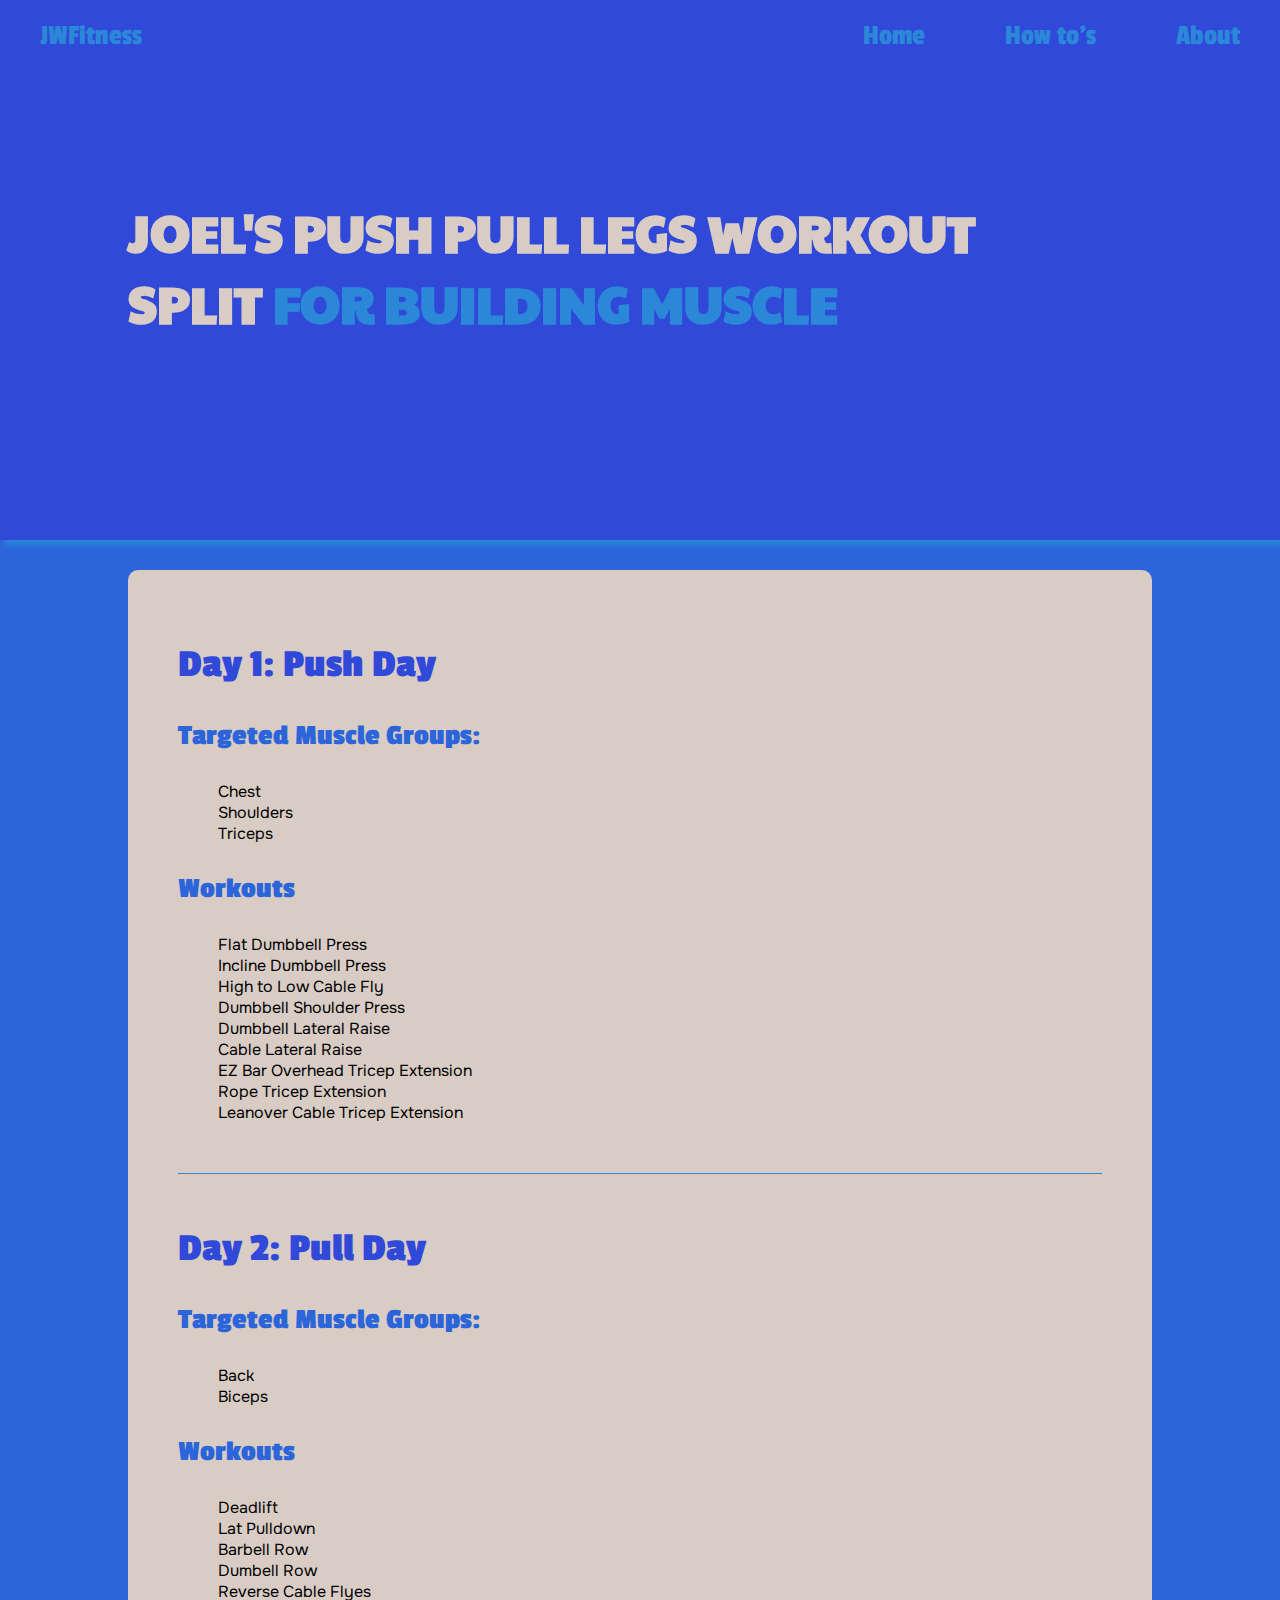
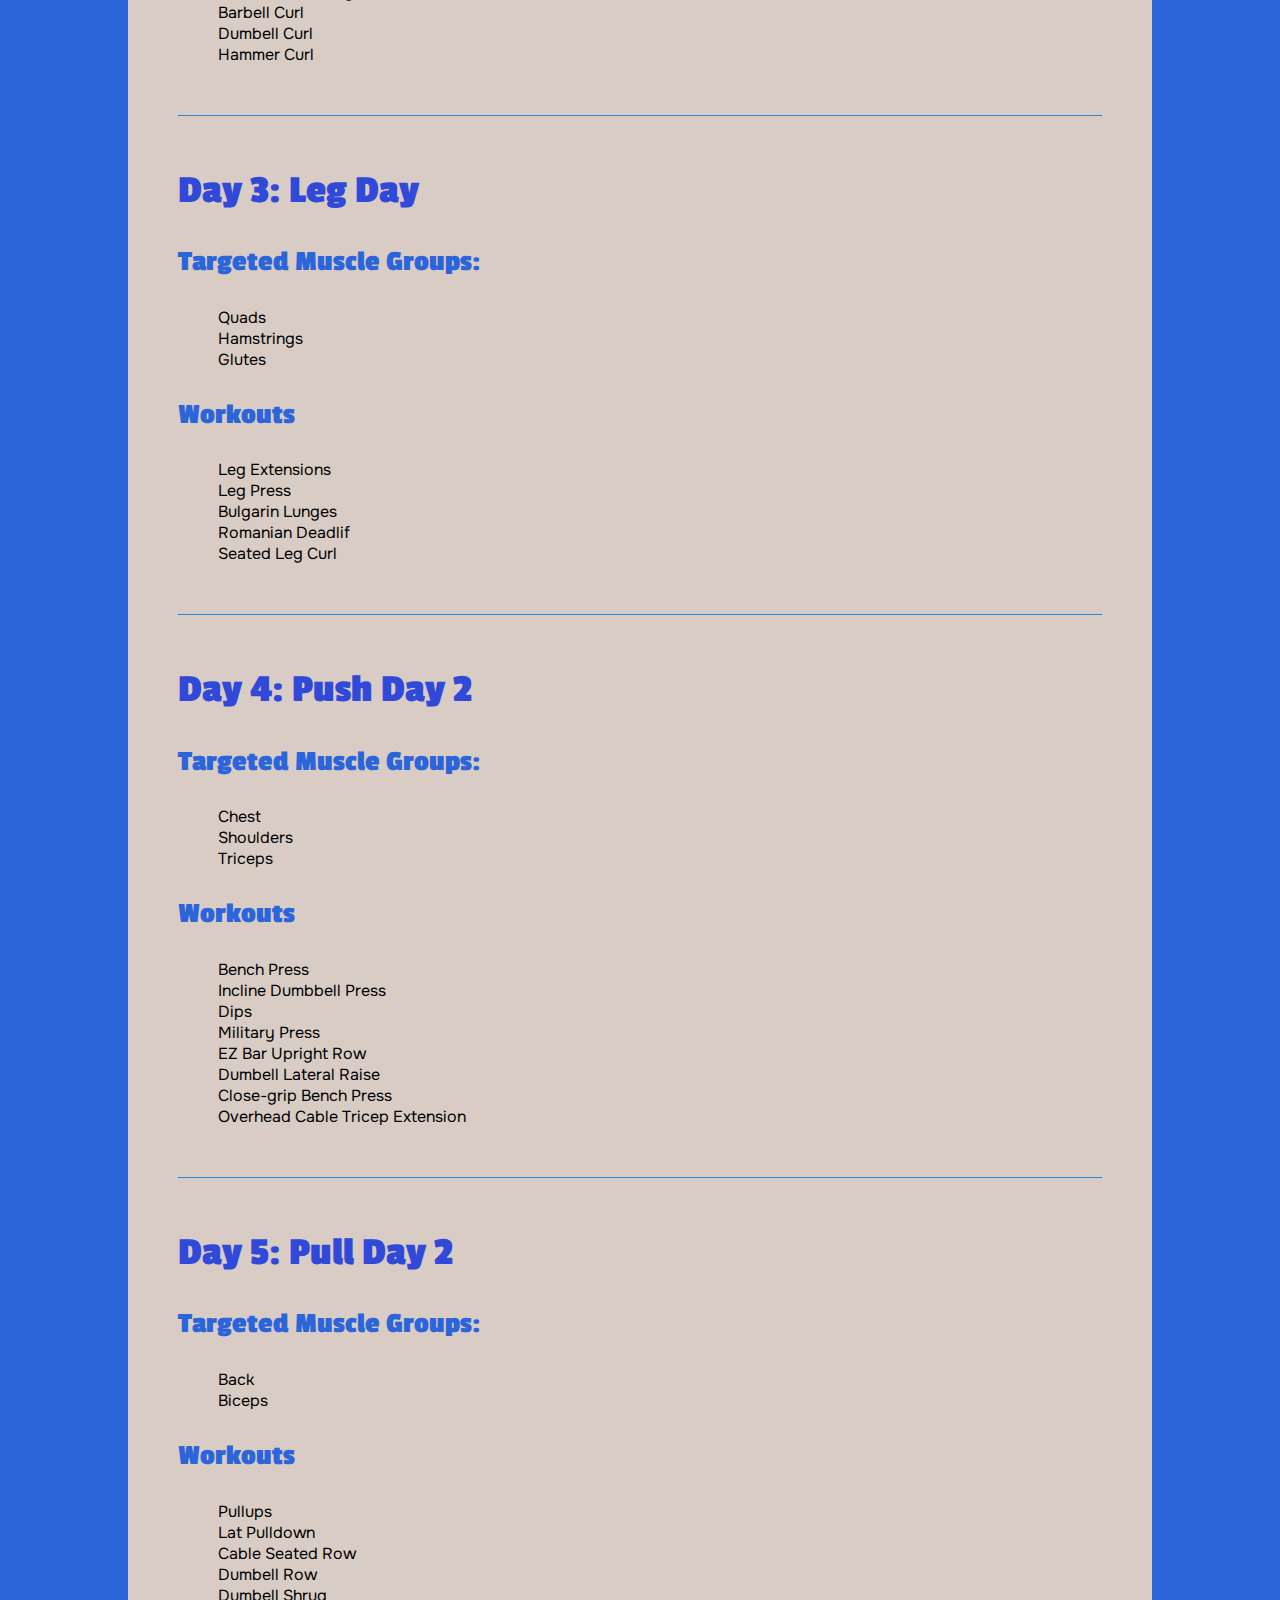
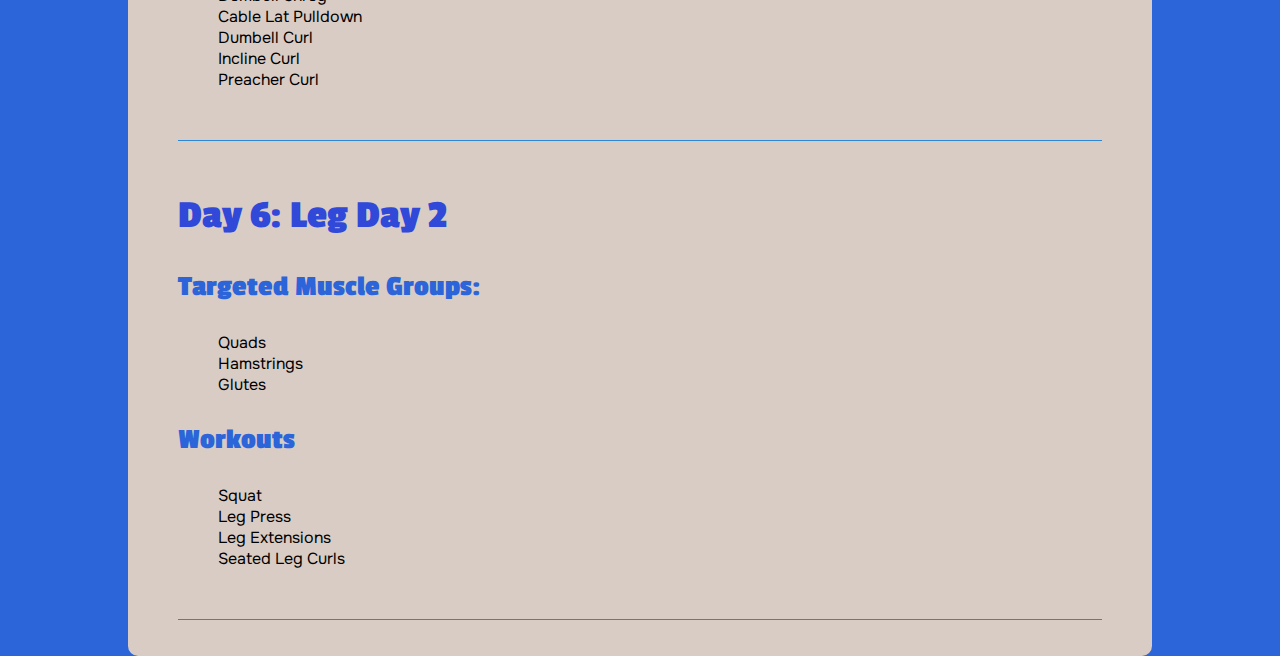
<file: index.html>
<!doctype html>
<html lang="en">

<head>
    <title>PPL Workout Split</title>
  <meta charset="UTF-8"/>
  <meta name="description" content="A great Push Pull Legs Workout Routine"/>
  <meta name="author" content="Joel Warwick"/>
  <meta name="viewport" content="width=device-width, initial-scale1, shrink-to-fit=no"/>
  <link rel="stylesheet" href="assets/css/style.css"/>
  <link rel="preconnect" href="https://fonts.googleapis.com">
  <link rel="preconnect" href="https://fonts.gstatic.com" crossorigin>
  <link href="https://fonts.googleapis.com/css2?family=Onest&family=Passion+One&family=Paytone+One&display=swap" rel="stylesheet">
  
</head>

<body>
<main>

<header class="primary">    
<nav class="primary">
  <ul>
    <li class="logo"><a href="">JWFitness</a></li>
    <li><a href="">Home</a></li>
    <li><a href="">How to's</a></li>
    <li><a href="">About</a></li>
  </ul>
</nav>

<h1>Joel's Push Pull Legs Workout Split <span class="diff">for Building Muscle</span></h1>
</header>

<div class="content">
<section id="day-1">
<header class="push-day-1">
    <h2>Day 1: Push Day</h2>
</header>
<header class="muscle-groups">
    <h3>Targeted Muscle Groups:</h3>
    <ul>
        <li>Chest</li>
        <li>Shoulders</li>
        <li>Triceps</li>
    </ul>
</header>
<header class="workouts">
    <h3>Workouts</h3>
</header>
<ul class="workouts">
    <li><a href="how-to/index.html#flat-db-press">Flat Dumbbell Press</a></li>
    <li><a href="how-to/index.html#incline-db-press">Incline Dumbbell Press</a></li>
    <li><a href="how-to/index.html#high-to-low-cable-fly">High to Low Cable Fly</a></li>
    <li><a href="how-to/index.html#db-shoulder-press">Dumbbell Shoulder Press</a></li>
    <li><a href="how-to/index.html#db-lateral-raise">Dumbbell Lateral Raise</a></li>
    <li><a href="how-to/index.html#cable-lateral-raise">Cable Lateral Raise</a></li>
    <li><a href="how-to/index.html#ez-bar-overhead">EZ Bar Overhead Tricep Extension</a></li>
    <li><a href="how-to/index.html#rope-tricep-ext">Rope Tricep Extension</a></li>
    <li><a href="how-to/index.html#leanover-cable-tricep-ext">Leanover Cable Tricep Extension</a></li>
</ul>
</section>

<section id="day-2">
<header class="pull-day-1">
    <h2>Day 2: Pull Day</h2>
</header>
<header class="muscle-groups">
    <h3>Targeted Muscle Groups:</h3>
    <ul>
        <li>Back</li>
        <li>Biceps</li>
    </ul>
</header>
<header class="workouts">
    <h3>Workouts</h3>
</header>
<ul class="workouts">
    <li><a href="how-to/index.html#deadlift">Deadlift</a></li>
    <li><a href="how-to/index.html#lat-pulldown">Lat Pulldown</a></li>
    <li><a href="how-to/index.html#bb-row">Barbell Row</a></li>
    <li><a href="how-to/index.html#db-row">Dumbell Row</a></li>
    <li><a href="how-to/index.html#reverse-cable-fly">Reverse Cable Flyes</a></li>
    <li><a href="how-to/index.html#bb-curl">Barbell Curl</a></li>
    <li><a href="how-to/index.html#db-curl">Dumbell Curl</a></li>
    <li><a href="how-to/index.html#hammer-curl">Hammer Curl</a></li>
</ul>
</section>

<section id="day-3">
<header class="leg-day-1">
    <h2>Day 3: Leg Day</h2>
</header>
<header class="muscle-groups">
    <h3>Targeted Muscle Groups:</h3>
    <ul>
        <li>Quads</li>
        <li>Hamstrings</li>
        <li>Glutes</li>
    </ul>
</header>
<header class="workouts">
    <h3>Workouts</h3>
</header>
<ul class="workouts">
    <li><a href="how-to/index.html#leg-extension">Leg Extensions</a></li>
    <li><a href="how-to/index.html#leg-press">Leg Press</a></li>
    <li><a href="how-to/index.html#bulgarian-lunge">Bulgarin Lunges</a></li>
    <li><a href="how-to/index.html#romanian-deadlift">Romanian Deadlif</a></li>
    <li><a href="how-to/index.html#leg-curl">Seated Leg Curl</a></li>
</ul>
</section>

<section id="day-4">
    <header class="push-day-2">
        <h2>Day 4: Push Day 2</h2>
    </header>
    <header class="muscle-groups">
        <h3>Targeted Muscle Groups:</h3>
        <ul>
            <li>Chest</li>
            <li>Shoulders</li>
            <li>Triceps</li>
        </ul>
    </header>
    <header class="workouts">
        <h3>Workouts</h3>
    </header>
    <ul class="workouts">
        <li><a href="">Bench Press</li>
        <li><a href="">Incline Dumbbell Press</li>
        <li><a href="">Dips</li>
        <li><a href="">Military Press</li>
        <li><a href="">EZ Bar Upright Row</li>
        <li><a href="">Dumbell Lateral Raise</li>
        <li><a href="">Close-grip Bench Press</li>
        <li><a href="">Overhead Cable Tricep Extension</li>
    </ul>
</section>

<section id="day-5">
    <header class="pull-day-2">
        <h2>Day 5: Pull Day 2</h2>
    </header>
    <header class="muscle-groups">
        <h3>Targeted Muscle Groups:</h3>
        <ul>
            <li>Back</li>
            <li>Biceps</li>
        </ul>
    </header>
    <header class="workouts">
        <h3>Workouts</h3>
    </header>
    <ul class="workouts">
        <li><a href="">Pullups</li>
        <li><a href="">Lat Pulldown</li>
        <li><a href="">Cable Seated Row</li>
        <li><a href="">Dumbell Row</li>
        <li><a href="">Dumbell Shrug</li>
        <li><a href="">Cable Lat Pulldown</li>
        <li><a href="">Dumbell Curl</li>
        <li><a href="">Incline Curl</li>
        <li><a href="">Preacher Curl</li>
    </ul>
</section>

<section id="day-6">
    <header class="leg-day-2">
        <h2>Day 6: Leg Day 2</h2>
    </header>
    <header class="muscle-groups">
        <h3>Targeted Muscle Groups:</h3>
        <ul>
            <li>Quads</li>
            <li>Hamstrings</li>
            <li>Glutes</li>
        </ul>
    </header>
    <header class="workouts">
        <h3>Workouts</h3>
    </header>
    <ul class="workouts">
        <li><a href="">Squat</li>
        <li><a href="">Leg Press</li>
        <li><a href="">Leg Extensions</li>
        <li><a href="">Seated Leg Curls</li>
    </ul>
</section>
</div>


</main>
</body>










</html>
</file>
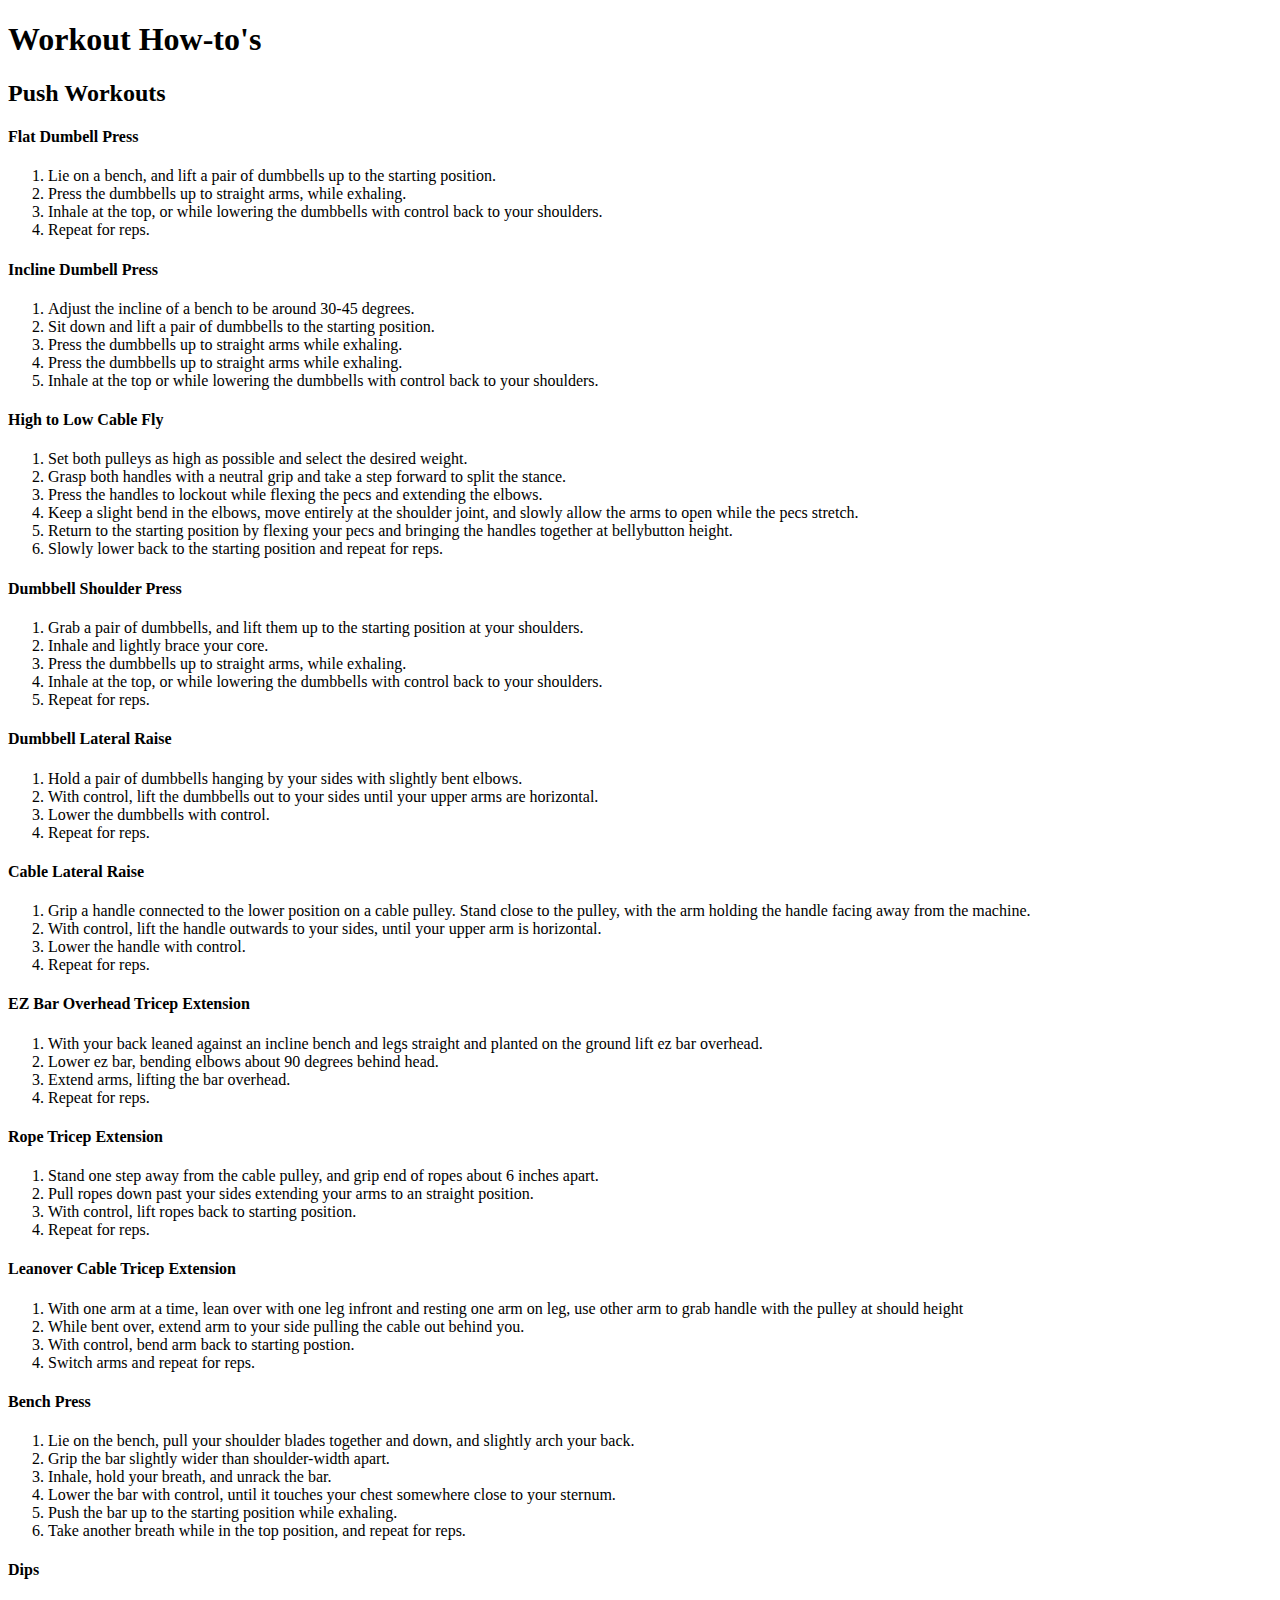
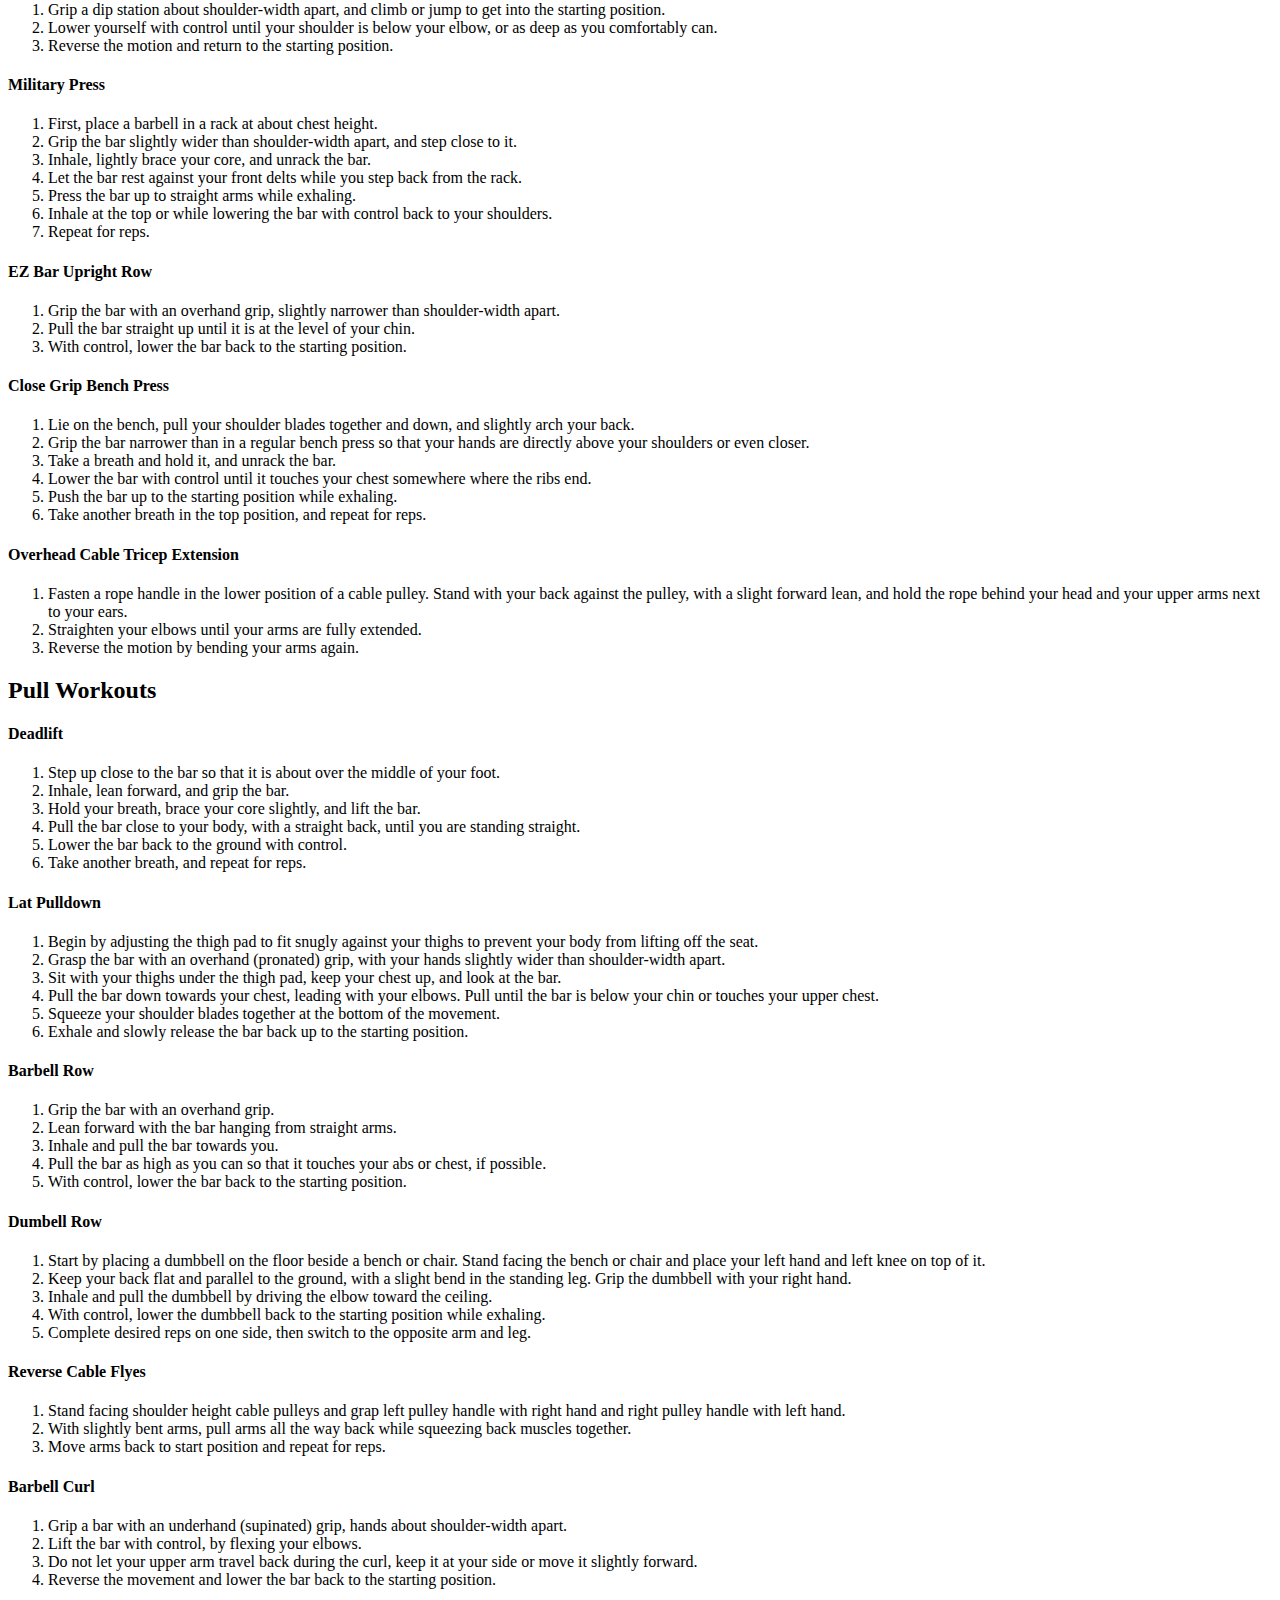
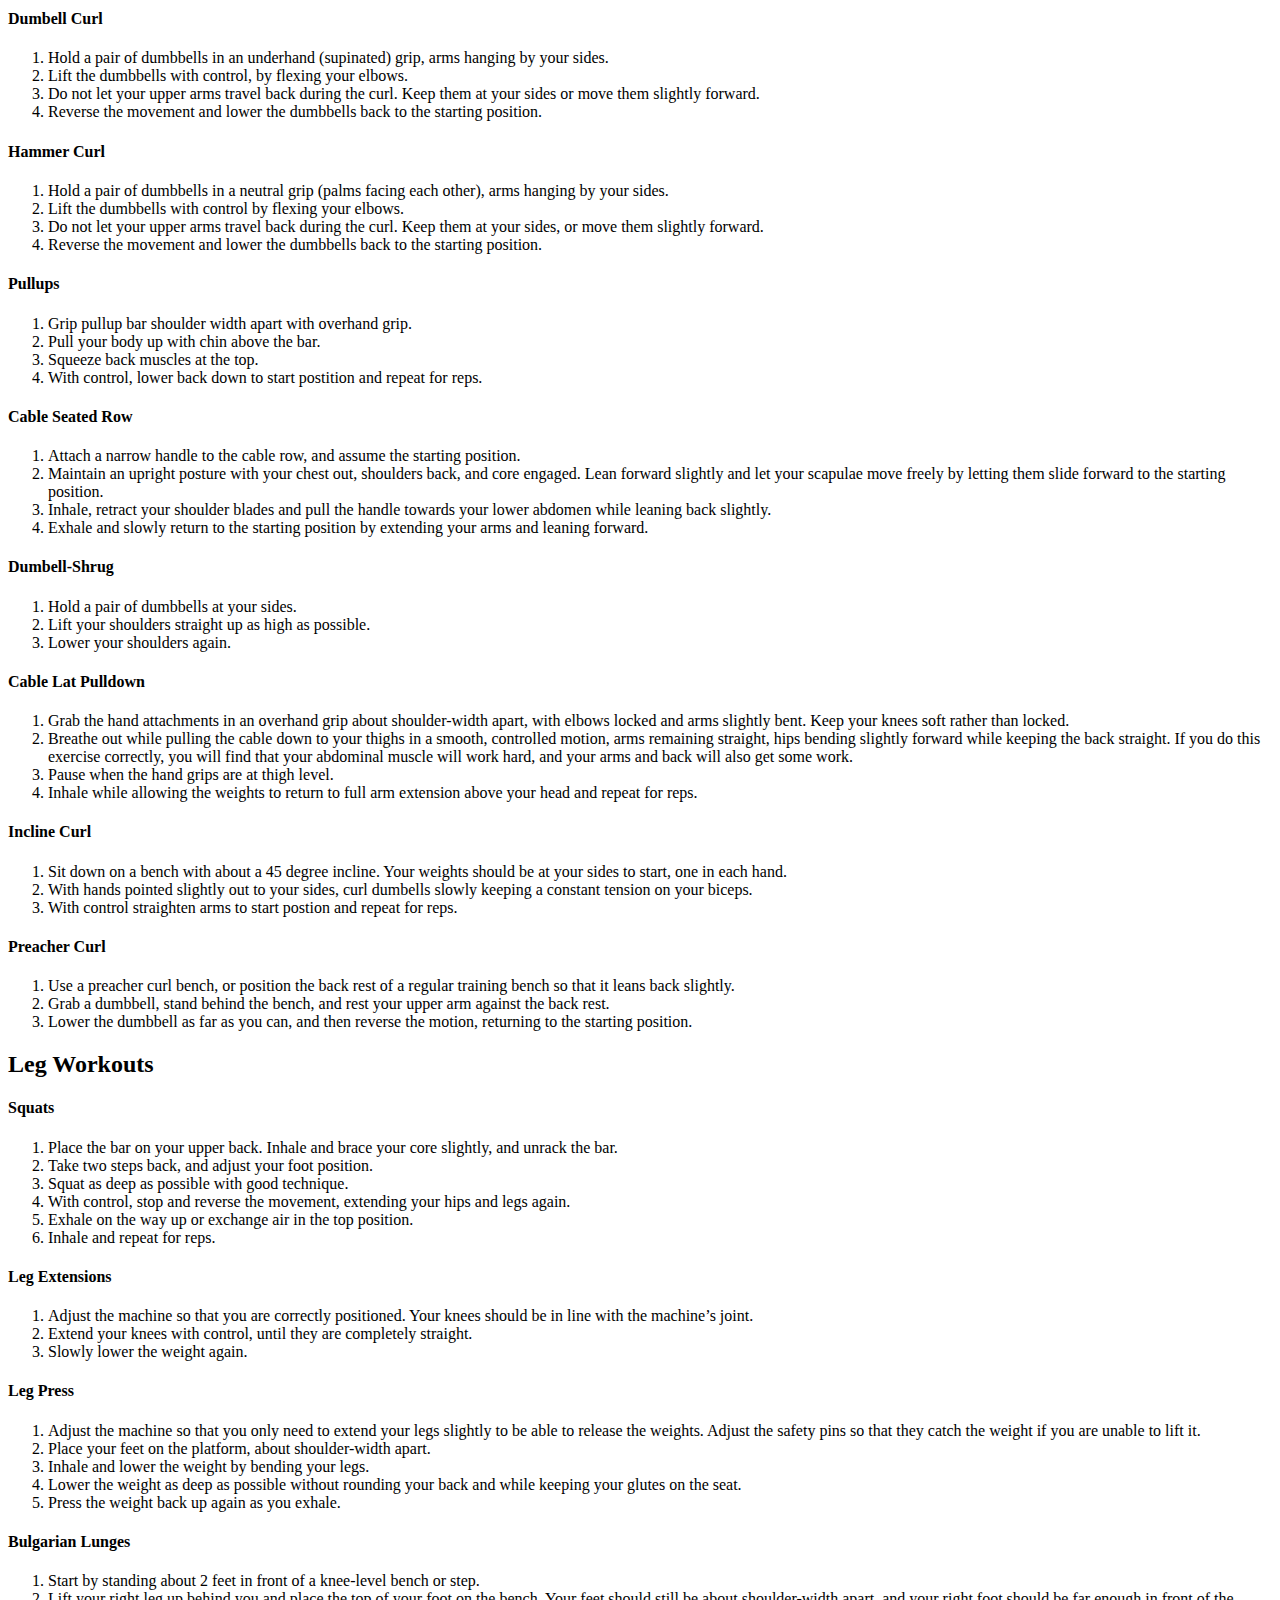
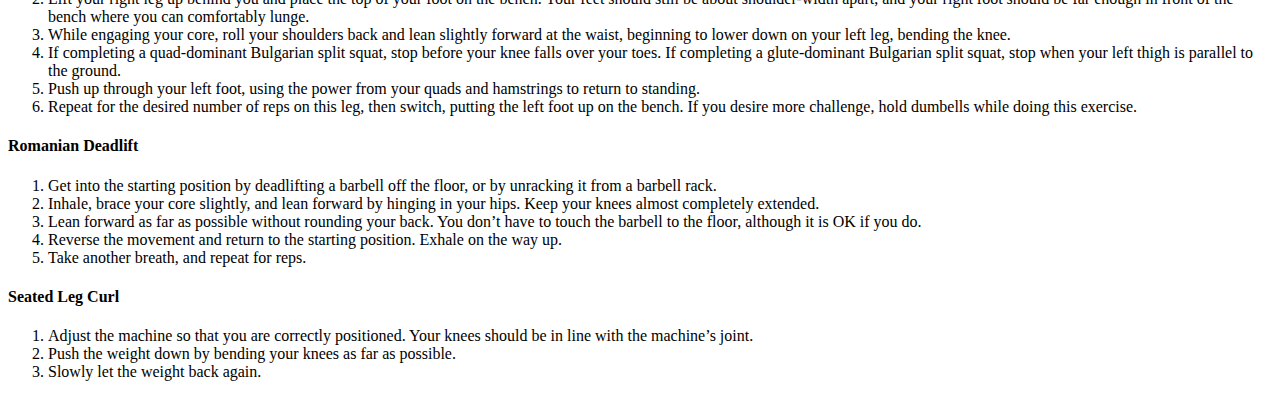
<file: how-to/index.html>
<!doctype html>
<html lang="en">

<head>
    <title>PPL Workout Routine</title>
  <meta charset="UTF-8"/>
  <meta name="description" content="A great Push Pull Legs Workout Routine"/>
  <meta name="author" content="Joel Warwick"/>
  <meta name="viewport" content="width=device-width, initial-scale1, shrink-to-fit=no"/>
</head>

<body>
<main>

<header class="primary">
    <h1>Workout How-to's</h1>
</header>
<section id="push-workouts">
<header class="push">
    <h2>Push Workouts</h2>
</header>
    <h4 id="flat-db-press">Flat Dumbell Press</h4>
<ol>
    <li>Lie on a bench, and lift a pair of dumbbells up to the starting position.</li>
    <li>Press the dumbbells up to straight arms, while exhaling.</li>
    <li>Inhale at the top, or while lowering the dumbbells with control back to your shoulders.</li>
    <li>Repeat for reps.</li>
</ol>
<h4 id="incline-db-press">Incline Dumbell Press</h4>
<ol>
    <li>Adjust the incline of a bench to be around 30-45 degrees.</li>
    <li>Sit down and lift a pair of dumbbells to the starting position.</li>
    <li>Press the dumbbells up to straight arms while exhaling.</li>
    <li>Press the dumbbells up to straight arms while exhaling.</li>
    <li>Inhale at the top or while lowering the dumbbells with control back to your shoulders.</li>
</ol>
<h4 id="high-to-low-cable-fly">High to Low Cable Fly</h4>
<ol>
    <li>Set both pulleys as high as possible and select the desired weight.</li>
    <li>Grasp both handles with a neutral grip and take a step forward to split the stance.</li>
    <li>Press the handles to lockout while flexing the pecs and extending the elbows.</li>
    <li>Keep a slight bend in the elbows, move entirely at the shoulder joint, and slowly allow the arms to open while the pecs stretch.</li>
    <li>Return to the starting position by flexing your pecs and bringing the handles together at bellybutton height.</li>
    <li>Slowly lower back to the starting position and repeat for reps.</li>
</ol>
<h4 id="db-shoulder-press">Dumbbell Shoulder Press</h4>
<ol>
    <li>Grab a pair of dumbbells, and lift them up to the starting position at your shoulders.</li>
    <li>Inhale and lightly brace your core.</li>
    <li>Press the dumbbells up to straight arms, while exhaling.</li>
    <li>Inhale at the top, or while lowering the dumbbells with control back to your shoulders.</li>
    <li>Repeat for reps.</li>
</ol>
<h4 id="db-lateral-raise">Dumbbell Lateral Raise</h4>
<ol>
    <li>Hold a pair of dumbbells hanging by your sides with slightly bent elbows.</li>
    <li>With control, lift the dumbbells out to your sides until your upper arms are horizontal.</li>
    <li>Lower the dumbbells with control.</li>
    <li>Repeat for reps.</li>
</ol>
<h4 id="cable-lateral-raise">Cable Lateral Raise</h4>
<ol>
    <li>Grip a handle connected to the lower position on a cable pulley. Stand close to the pulley, with the arm holding the handle facing away from the machine.</li>
    <li>With control, lift the handle outwards to your sides, until your upper arm is horizontal.</li>
    <li>Lower the handle with control.</li>
    <li>Repeat for reps.</li>
</ol>
<h4 id="ez-bar-overhead">EZ Bar Overhead Tricep Extension</h4>
<ol>
    <li>With your back leaned against an incline bench and legs straight and planted on the ground lift ez bar overhead.</li>
    <li>Lower ez bar, bending elbows about 90 degrees behind head.</li>
    <li>Extend arms, lifting the bar overhead.</li>
    <li>Repeat for reps.</li>
</ol>
<h4 id="rope-tricep-ext">Rope Tricep Extension</h4>
<ol>
    <li>Stand one step away from the cable pulley, and grip end of ropes about 6 inches apart.</li>
    <li>Pull ropes down past your sides extending your arms to an straight position.</li>
    <li>With control, lift ropes back to starting position.</li>
    <li>Repeat for reps.</li>
</ol>
<h4 id="leanover-cable-tricep-ext">Leanover Cable Tricep Extension</h4>
<ol>
    <li>With one arm at a time, lean over with one leg infront and resting one arm on leg, use other arm to grab handle with the pulley at should height</li>
    <li>While bent over, extend arm to your side pulling the cable out behind you.</li>
    <li>With control, bend arm back to starting postion.</li>
    <li>Switch arms and repeat for reps.</li>
</ol>
<h4 id="bench-press">Bench Press</h4>
<ol>
    <li>Lie on the bench, pull your shoulder blades together and down, and slightly arch your back.</li>
    <li>Grip the bar slightly wider than shoulder-width apart.</li>
    <li>Inhale, hold your breath, and unrack the bar.</li>
    <li>Lower the bar with control, until it touches your chest somewhere close to your sternum.</li>
    <li>Push the bar up to the starting position while exhaling.</li>
    <li>Take another breath while in the top position, and repeat for reps.</li>
</ol>
<h4 id="dips">Dips</h4>
<ol>
    <li>Grip a dip station about shoulder-width apart, and climb or jump to get into the starting position.</li>
    <li>Lower yourself with control until your shoulder is below your elbow, or as deep as you comfortably can.</li>
    <li>Reverse the motion and return to the starting position.</li>
</ol>
<h4 id="military-press">Military Press</h4>
<ol>
    <li>First, place a barbell in a rack at about chest height.</li>
    <li>Grip the bar slightly wider than shoulder-width apart, and step close to it.</li>
    <li>Inhale, lightly brace your core, and unrack the bar.</li>
    <li>Let the bar rest against your front delts while you step back from the rack.</li>
    <li>Press the bar up to straight arms while exhaling.</li>
    <li>Inhale at the top or while lowering the bar with control back to your shoulders.</li>
    <li>Repeat for reps.</li>
</ol>
<h4 id="ez-bar-upright">EZ Bar Upright Row</h4>
<ol>
    <li>Grip the bar with an overhand grip, slightly narrower than shoulder-width apart.</li>
    <li>Pull the bar straight up until it is at the level of your chin.</li>
    <li>With control, lower the bar back to the starting position.</li>
</ol>
<h4 id="closs-grip-bench">Close Grip Bench Press</h4>
<ol>
    <li>Lie on the bench, pull your shoulder blades together and down, and slightly arch your back.</li>
    <li>Grip the bar narrower than in a regular bench press so that your hands are directly above your shoulders or even closer.</li>
    <li>Take a breath and hold it, and unrack the bar.</li>
    <li>Lower the bar with control until it touches your chest somewhere where the ribs end.</li>
    <li>Push the bar up to the starting position while exhaling.</li>
    <li>Take another breath in the top position, and repeat for reps.</li>
</ol>
<h4 id="overhead-cable-tricep-ext">Overhead Cable Tricep Extension</h4>
<ol>
    <li>Fasten a rope handle in the lower position of a cable pulley. Stand with your back against the pulley, with a slight forward lean, and hold the rope behind your head and your upper arms next to your ears.</li>
    <li>Straighten your elbows until your arms are fully extended.</li>
    <li>Reverse the motion by bending your arms again.</li>
</ol>
</section>

<section id="pull-workouts">
<header class="pull">
    <h2>Pull Workouts</h2>
</header>
<h4 id="deadlift">Deadlift</h4>
<ol>
    <li>Step up close to the bar so that it is about over the middle of your foot.</li>
    <li>Inhale, lean forward, and grip the bar.</li>
    <li>Hold your breath, brace your core slightly, and lift the bar.</li>
    <li>Pull the bar close to your body, with a straight back, until you are standing straight.</li>
    <li>Lower the bar back to the ground with control.</li>
    <li>Take another breath, and repeat for reps.</li>
</ol>
<h4 id="lat-pulldown">Lat Pulldown</h4>
<ol>
    <li>Begin by adjusting the thigh pad to fit snugly against your thighs to prevent your body from lifting off the seat.</li>
    <li>Grasp the bar with an overhand (pronated) grip, with your hands slightly wider than shoulder-width apart.</li>
    <li>Sit with your thighs under the thigh pad, keep your chest up, and look at the bar.</li>
    <li>Pull the bar down towards your chest, leading with your elbows. Pull until the bar is below your chin or touches your upper chest.</li>
    <li>Squeeze your shoulder blades together at the bottom of the movement.</li>
    <li>Exhale and slowly release the bar back up to the starting position.</li>
</ol>
<h4 id="bb-row">Barbell Row</h4>
<ol>
    <li>Grip the bar with an overhand grip.</li>
    <li>Lean forward with the bar hanging from straight arms.</li>
    <li>Inhale and pull the bar towards you.</li>
    <li>Pull the bar as high as you can so that it touches your abs or chest, if possible.</li>
    <li>With control, lower the bar back to the starting position.</li>
</ol>
<h4 id="db-row">Dumbell Row</h4>
<ol>
    <li>Start by placing a dumbbell on the floor beside a bench or chair. Stand facing the bench or chair and place your left hand and left knee on top of it.</li>
    <li>Keep your back flat and parallel to the ground, with a slight bend in the standing leg. Grip the dumbbell with your right hand.</li>
    <li>Inhale and pull the dumbbell by driving the elbow toward the ceiling.</li>
    <li>With control, lower the dumbbell back to the starting position while exhaling.</li>
    <li>Complete desired reps on one side, then switch to the opposite arm and leg.</li>
</ol>
<h4 id="reverse-cable-fly">Reverse Cable Flyes</h4>
<ol>
    <li>Stand facing shoulder height cable pulleys and grap left pulley handle with right hand and right pulley handle with left hand.</li>
    <li>With slightly bent arms, pull arms all the way back while squeezing back muscles together.</li>
    <li>Move arms back to start position and repeat for reps.</li>
</ol>
<h4 id="bb-curl">Barbell Curl</h4>
<ol>
    <li>Grip a bar with an underhand (supinated) grip, hands about shoulder-width apart.</li>
    <li>Lift the bar with control, by flexing your elbows.</li>
    <li>Do not let your upper arm travel back during the curl, keep it at your side or move it slightly forward.</li>
    <li>Reverse the movement and lower the bar back to the starting position.</li>
</ol>
<h4 id="db-curl">Dumbell Curl</h4>
<ol>
    <li>Hold a pair of dumbbells in an underhand (supinated) grip, arms hanging by your sides.</li>
    <li>Lift the dumbbells with control, by flexing your elbows.</li>
    <li>Do not let your upper arms travel back during the curl. Keep them at your sides or move them slightly forward.</li>
    <li>Reverse the movement and lower the dumbbells back to the starting position.</li>
</ol>
<h4 id="hammer-curl">Hammer Curl</h4>
<ol>
    <li>Hold a pair of dumbbells in a neutral grip (palms facing each other), arms hanging by your sides.</li>
    <li>Lift the dumbbells with control by flexing your elbows.</li>
    <li>Do not let your upper arms travel back during the curl. Keep them at your sides, or move them slightly forward.</li>
    <li>Reverse the movement and lower the dumbbells back to the starting position.</li>
</ol>
<h4 id="pullups">Pullups</h4>
<ol>
    <li>Grip pullup bar shoulder width apart with overhand grip.</li>
    <li>Pull your body up with chin above the bar.</li>
    <li>Squeeze back muscles at the top.</li>
    <li>With control, lower back down to start postition and repeat for reps.</li>
</ol>
<h4 id="cable-seated-row">Cable Seated Row</h4>
<ol>
    <li>Attach a narrow handle to the cable row, and assume the starting position.</li>
    <li>Maintain an upright posture with your chest out, shoulders back, and core engaged. Lean forward slightly and let your scapulae move freely by letting them slide forward to the starting position.</li>
    <li>Inhale, retract your shoulder blades and pull the handle towards your lower abdomen while leaning back slightly.</li>
    <li>Exhale and slowly return to the starting position by extending your arms and leaning forward.</li>
</ol>
<h4 id="db-shrug">Dumbell-Shrug</h4>
<ol>
    <li>Hold a pair of dumbbells at your sides.</li>
    <li>Lift your shoulders straight up as high as possible.</li>
    <li>Lower your shoulders again.</li>
</ol>
<h4 id="cable-lat-pulldown">Cable Lat Pulldown</h4>
<ol>
    <li>Grab the hand attachments in an overhand grip about shoulder-width apart, with elbows locked and arms slightly bent. Keep your knees soft rather than locked.</li>
    <li>Breathe out while pulling the cable down to your thighs in a smooth, controlled motion, arms remaining straight, hips bending slightly forward while keeping the back straight. If you do this exercise correctly, you will find that your abdominal muscle will work hard, and your arms and back will also get some work.</li>
    <li>Pause when the hand grips are at thigh level.</li>
    <li>Inhale while allowing the weights to return to full arm extension above your head and repeat for reps.</li>
</ol>
<h4 id="incline-curl">Incline Curl</h4>
<ol>
    <li>Sit down on a bench with about a 45 degree incline. Your weights should be at your sides to start, one in each hand.</li>
    <li>With hands pointed slightly out to your sides, curl dumbells slowly keeping a constant tension on your biceps.</li>
    <li>With control straighten arms to start postion and repeat for reps.</li>
</ol>
<h4 id="preacher-curl">Preacher Curl</h4>
<ol>
    <li>Use a preacher curl bench, or position the back rest of a regular training bench so that it leans back slightly.</li>
    <li>Grab a dumbbell, stand behind the bench, and rest your upper arm against the back rest.</li>
    <li>Lower the dumbbell as far as you can, and then reverse the motion, returning to the starting position.</li>
</ol>

</section>

<section id="leg-workouts">
<header class="legs">
    <h2>Leg Workouts</h2>
</header>
<h4 id="squat">Squats</h4>
<ol>
    <li>Place the bar on your upper back. Inhale and brace your core slightly, and unrack the bar.</li>
    <li>Take two steps back, and adjust your foot position.</li>
    <li>Squat as deep as possible with good technique.</li>
    <li>With control, stop and reverse the movement, extending your hips and legs again.</li>
    <li>Exhale on the way up or exchange air in the top position.</li>
    <li>Inhale and repeat for reps.</li>
</ol>
<h4 id="leg-extension">Leg Extensions</h4>
    <ol>
        <li>Adjust the machine so that you are correctly positioned. Your knees should be in line with the machine’s joint.</li>
        <li>Extend your knees with control, until they are completely straight.</li>
        <li>Slowly lower the weight again.</li>
    </ol>
    <h4 id="leg-press">Leg Press</h4>
    <ol>
        <li>Adjust the machine so that you only need to extend your legs slightly to be able to release the weights. Adjust the safety pins so that they catch the weight if you are unable to lift it.</li>
        <li>Place your feet on the platform, about shoulder-width apart.</li>
        <li>Inhale and lower the weight by bending your legs.</li>
        <li>Lower the weight as deep as possible without rounding your back and while keeping your glutes on the seat.</li>
        <li>Press the weight back up again as you exhale.</li>
    </ol>
    <h4 id="bulgarian-lunge">Bulgarian Lunges</h4>
    <ol>
        <li>Start by standing about 2 feet in front of a knee-level bench or step.</li>
        <li>Lift your right leg up behind you and place the top of your foot on the bench. Your feet should still be about shoulder-width apart, and your right foot should be far enough in front of the bench where you can comfortably lunge.</li>
        <li>While engaging your core, roll your shoulders back and lean slightly forward at the waist, beginning to lower down on your left leg, bending the knee.</li>
        <li>If completing a quad-dominant Bulgarian split squat, stop before your knee falls over your toes. If completing a glute-dominant Bulgarian split squat, stop when your left thigh is parallel to the ground.</li>
        <li>Push up through your left foot, using the power from your quads and hamstrings to return to standing.</li>
        <li>Repeat for the desired number of reps on this leg, then switch, putting the left foot up on the bench. If you desire more challenge, hold dumbells while doing this exercise.</li>
    </ol>
    <h4 id="romanian-deadlift">Romanian Deadlift</h4>
    <ol>
        <li>Get into the starting position by deadlifting a barbell off the floor, or by unracking it from a barbell rack.</li>
        <li>Inhale, brace your core slightly, and lean forward by hinging in your hips. Keep your knees almost completely extended.</li>
        <li>Lean forward as far as possible without rounding your back. You don’t have to touch the barbell to the floor, although it is OK if you do.</li>
        <li>Reverse the movement and return to the starting position. Exhale on the way up.</li>
        <li>Take another breath, and repeat for reps.</li>
    </ol>
    <h4 id="leg-curl">Seated Leg Curl</h4>
    <ol>
        <li>Adjust the machine so that you are correctly positioned. Your knees should be in line with the machine’s joint.</li>
        <li>Push the weight down by bending your knees as far as possible.</li>
        <li>Slowly let the weight back again.</li>
    </ol>
</section>

</main>
</body>

















</html>
</file>
<file: assets/css/style.css>
/* Color Scheme 
Darkest Blue { color: #3049D9; }
Darker Blue { color: #2B65D9; }
Light Blue { color: #2B88D9; }
Off-White { color: #D9CCC5; }
Orange { color: #F24C27; }

.retro-gradient-background-with-grain-texture-1-rgba { color: rgba(48, 73, 217, 1); }
.retro-gradient-background-with-grain-texture-2-rgba { color: rgba(43, 101, 217, 1); }
.retro-gradient-background-with-grain-texture-3-rgba { color: rgba(43, 136, 217, 1); }
.retro-gradient-background-with-grain-texture-4-rgba { color: rgba(217, 204, 197, 1); }
.retro-gradient-background-with-grain-texture-5-rgba { color: rgba(242, 76, 39, 1); }
*/



html {
    box-sizing: border-box;
  }
  *,
  *:before,
  *:after {
    box-sizing: inherit;
  }

img {
    max-width:100%;
    height:auto;
  }

body {
  margin: 0;
  background-color: #2B65D9;
}

header.primary {
  background-color: #3049D9;
  height: 60vh;
  position:relative;
  top:0;
  box-shadow: 5px 5px 5px #2B88D9;
}

.primary h1 {
  font-family: 'Paytone One', sans-serif;
  font-size: 3.2rem;
  text-transform: uppercase;
  color: #D9CCC5;
  width:70%;
  position:absolute;
  top:30%;
  left:10%;
}

.primary h1 .diff {
  color: #2B88D9;
}





/*-----NAVIGATION-----*/
nav ul {
  margin:0;
  padding: 20px 40px;
  display: flex;
  gap: 80px;
}

.logo {
  margin-right: auto;
}

nav li {
  list-style-type: none;
  font-family: Passion One;
  font-size: 1.8rem;
}

nav a {
  text-decoration: none;
  color: #2B88D9;
  transition: .5s;
}

nav a:hover {
  text-shadow: 3px 3px #2B65D9;
}

/*-----CONTENT-----*/
.content {
  background-color: #D9CCC5;
  margin:auto;
  margin-top: 30px;
  padding: 20px 50px;
  border-radius: 10px;
  width: 80%;
}

.content h2, h3 {
  font-family: Passion One;
}

.content h2 {
  font-size: 2.5rem;
  color: #3049D9;
  padding-top:20px;
}

.content h3 {
  font-size: 1.8rem;
  color: #2B65D9;
}

.content li {
  list-style-type:none;
  font-family: Onest;
  font-size: 1.6;
}

.content a {
  text-decoration:none;
  color: #000;
}

.content ul.workouts {
  padding-bottom: 50px;
  border-bottom: 1px solid #2B88D9;
}
</file>
